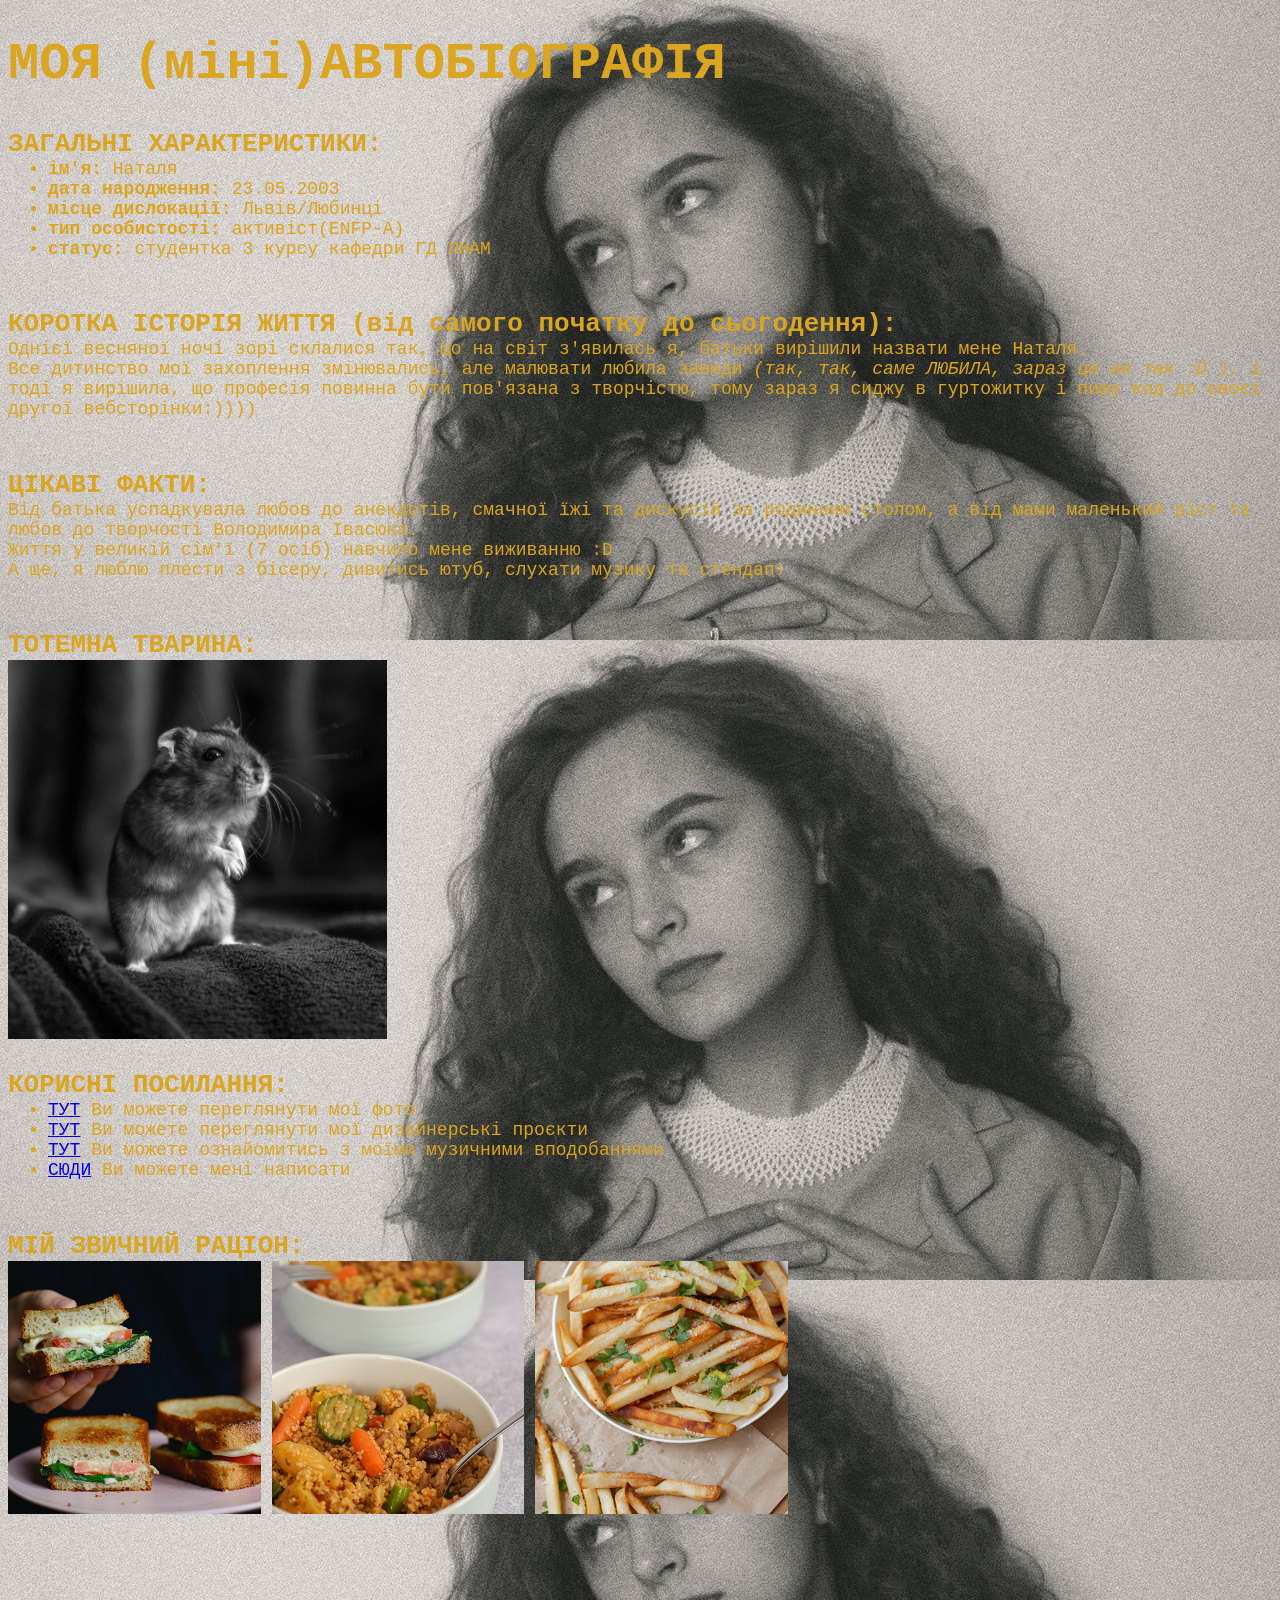
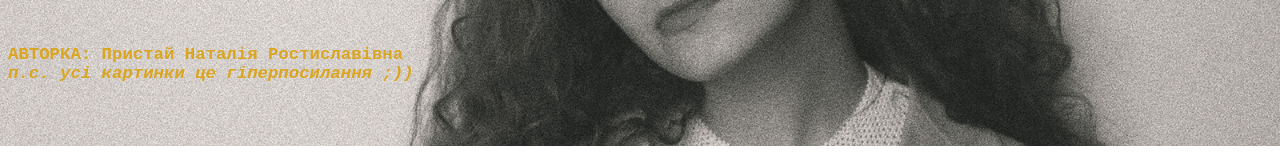
<file: nataliaprystai.github.io/index.html>
<!DOCTYPE html>
<html>
  <head>
    <title>АВТОБІОГРАФІЯ НАТАЛІЇ ПРИСТАЙ</title>
    <style>
      body {
        background-image: url(005.jpg);
        background-repeat: repeat-y;
        background-size: 100%;
      }
      body {
        font-family: monospace;
      }
      body {
        font-size: 13pt;
      }
      h1 {
        font-size: 300%;
      }
      h3 {
        font-size: 150%;
      }
      h4 {
        font-size: 100%;
      }
      p {
        font-size: 18px;
      }
      ul {
        font-size: 18px;
      }
      h1 {
        color: goldenrod;
      }
      h3 {
        color: goldenrod;
      }
      h4 {
        color: goldenrod;
      }
      p {
        color: goldenrod;
      }
      ul {
        color: goldenrod;
      }
      h3 {
        margin-bottom: 0cm;
      }
      h4 {
        margin-top: 10%;
        margin-bottom: 5%;
      }
      p {
        margin-top: 0%;
        margin-bottom: 4%;
      }
      ul {
        margin-top: 0%;
        margin-bottom: 4%;
      }
    </style>
  </head>
  <body>
    <h1>МОЯ (міні)АВТОБІОГРАФІЯ</h1>
    <h3>ЗАГАЛЬНІ ХАРАКТЕРИСТИКИ:</h3>
    <ul>
      <li><b>ім'я:</b> Наталя</li>
      <li><b>дата народження:</b> 23.05.2003</li>
      <li><b>місце дислокації:</b> Львів/Любинці</li>
      <li><b>тип особистості:</b> активіст(ENFP-A)</li>
      <li><b>статус:</b> студентка 3 курсу кафедри ГД ЛНАМ</li>
    </ul>
    <h3>КОРОТКА ІСТОРІЯ ЖИТТЯ (від самого початку до сьогодення):</h3>
    <p>
      Однієї весняної ночі зорі склалися так, що на світ з'явилась я, батьки
      вирішили назвати мене Наталя.<br />Все дитинство мої захоплення
      змінювались, але малювати любила завжди
      <i>(так, так, саме ЛЮБИЛА, зараз це не так :D )</i>, і тоді я вирішила, що
      професія повинна бути пов'язана з творчістю, тому зараз я сиджу в
      гуртожитку і пишу код до своєї другої вебсторінки:))))
    </p>
    <h3>ЦІКАВІ ФАКТИ:</h3>
    <p>
      Від батька успадкувала любов до анекдотів, смачної їжі та дискусій за
      родинним столом, а від мами маленький ріст та любов до творчості
      Володимира Івасюка.<br />
      Життя у великій сім'ї (7 осіб) навчило мене виживанню :D <br />
      А ще, я люблю плести з бісеру, дивитись ютуб, слухати музику та стендап!
    </p>
    <h3>ТОТЕМНА ТВАРИНА:</h3>
    <a
      href="https://uk.wikipedia.org/wiki/%D0%9C%D0%B8%D1%88%D0%B0_%D1%85%D0%B0%D1%82%D0%BD%D1%8F"
      target="_blank"
      ><img
        src="222.jpg"
        width="30%
    "
    /></a>
    <h3>КОРИСНІ ПОСИЛАННЯ:</h3>
    <ul>
      <li>
        <a href="https://www.instagram.com/nataliaprystai/" target="_blank">
          ТУТ</a
        >
        Ви можете переглянути мої фото
      </li>
      <li>
        <a href="https://www.behance.net/c9098cb8" target="_blank"> ТУТ</a> Ви
        можете переглянути мої дизайнерські проєкти
      </li>
      <li>
        <a
          href="https://open.spotify.com/playlist/6cN6AEHOLYJW3tREPEfmgq?si=7XK8GPlARtCRf_8Gfc2ENg&utm_source=copy-link"
          target="_blank"
        >
          ТУТ</a
        >
        Ви можете ознайомитись з моїми музичними вподобаннями
      </li>
      <li>
        <a href="https://t.me/nataliiaprystai" target="_blank">СЮДИ</a> Ви
        можете мені написати
      </li>
    </ul>
    <h3>МІЙ ЗВИЧНИЙ РАЦІОН:</h3>
    <p>
      <a
        href="https://cookpad.com/ua/search/%D0%B1%D1%83%D1%82%D0%B5%D1%80%D0%B1%D1%80%D0%BE%D0%B4%D0%B8"
        target="_blank"
      >
        <img src="301.jpg" width="20%"
      /></a>
      <a
        href="http://gurman.co.ua/kyskys-8-receptiv-prigotyvannia-kys-kysa/"
        target="_blank"
      >
        <img src="302.jpg" width="20%"
      /></a>
      <a
        href="https://gospodarochka.in.ua/sekrety-pryhotuvannya-smachnoji-smazhenoji-kartopli/"
        target="_blank"
        ><img src="303.jpg" width="20%"
      /></a>
    </p>

    <h4>
      АВТОРКА: Пристай Наталія Ростиславівна<br />
      <i>п.с. усі картинки це гіперпосилання ;))</i>
    </h4>
  </body>
</html>
</file>
